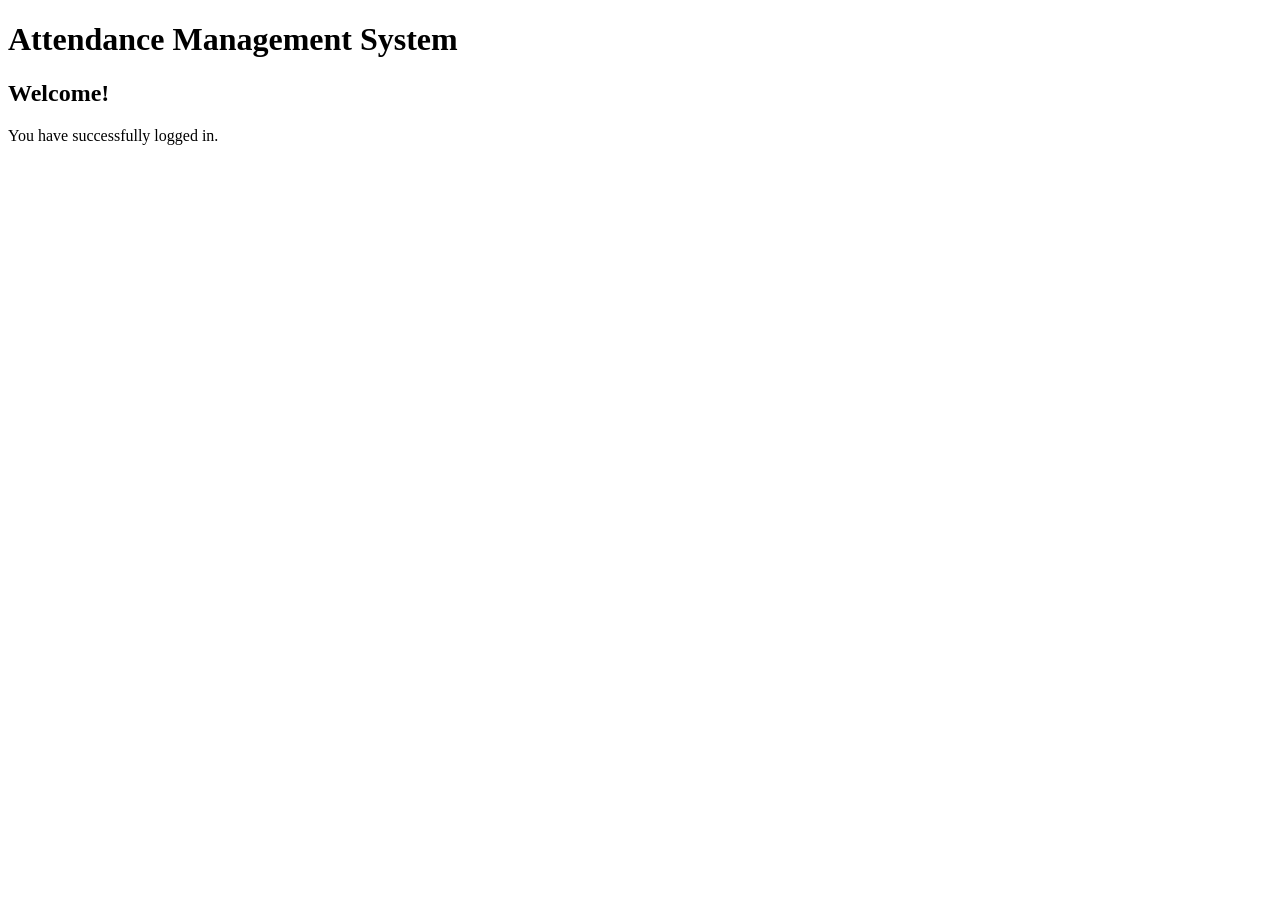
<file: frontend/index.html>
<!DOCTYPE html>
<html lang="en">
<head>
    <meta charset="UTF-8">
    <meta name="viewport" content="width=device-width, initial-scale=1.0">
    <title>Index</title>
</head>
<body>
    <div class="login-container">
        <h1>Attendance Management System</h1>
        <h2>Welcome!</h2>
        <p>You have successfully logged in.</p>
    </div>
</body>
</html>
</file>
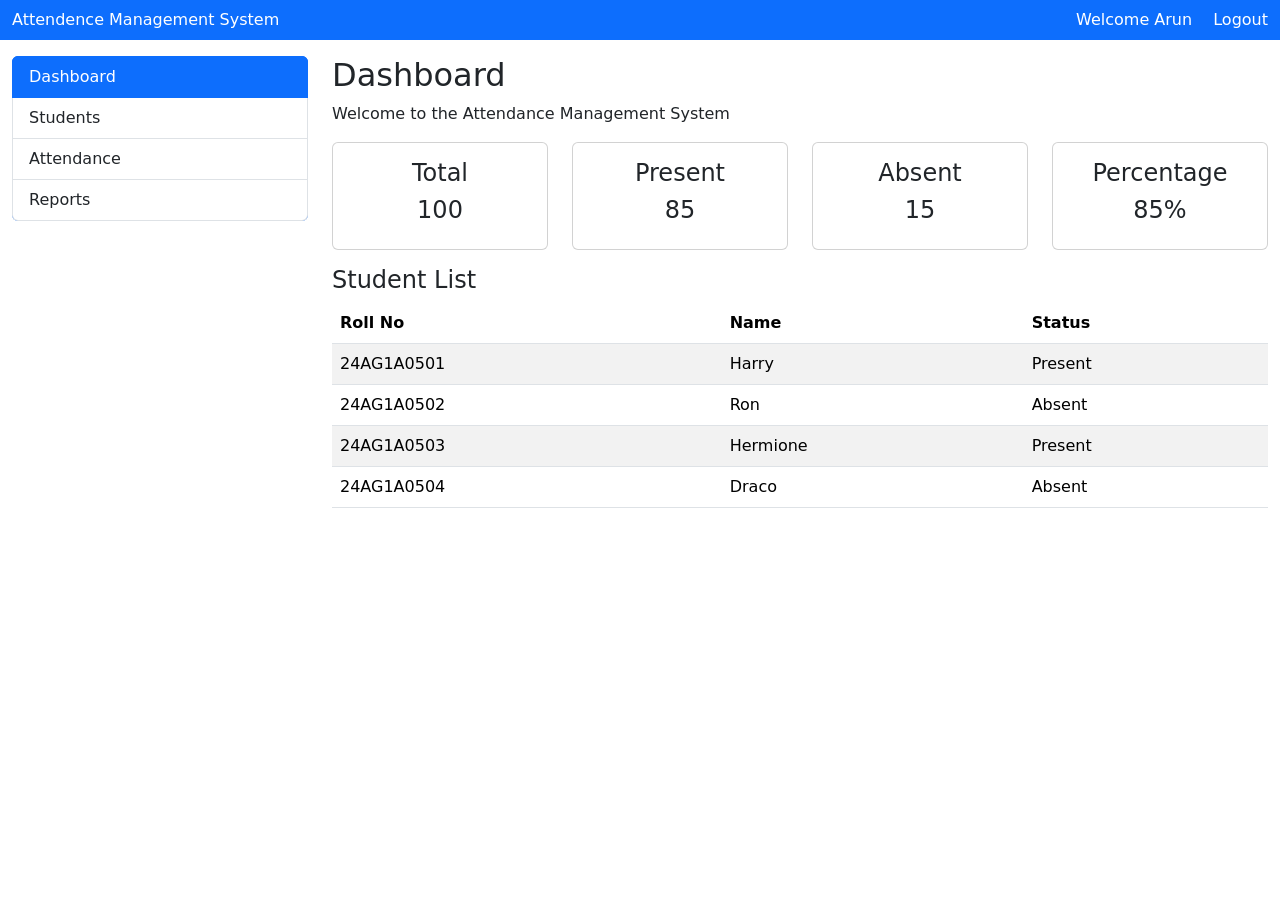
<file: frontend/dashboard.html>
<!DOCTYPE html>
<html lang="en">
<head>
  <meta charset="UTF-8">
  <meta name="viewport" content="width=device-width, initial-scale=1.0">
  <title>Document</title>
  <link href="https://cdn.jsdelivr.net/npm/bootstrap@5.3.8/dist/css/bootstrap.min.css" rel="stylesheet"
    integrity="sha384-sRIl4kxILFvY47J16cr9ZwB07vP4J8+LH7qKQnuqkuIAvNWLzeN8tE5YBujZqJLB" crossorigin="anonymous">
</head>

<body>
  <nav class="navbar bg-primary">
    <div class="container-fluid d-flex justify-content-between">
      <span class="text-white">Attendence Management System</span>
      <div>
        <span class="text-white me-3"> Welcome Arun</span>
        <a href="login.html" class="text-white text-decoration-none">Logout</a>
      </div>
    </div>
  </nav>
  <div class="container-fluid">
    <div class="row">
      <div class="col-md-3">
        <div class="list-group mt-3 bg-primary">
          <a href="" class="list-group-item list-group-item-action active">Dashboard</a>
          <a href="" class="list-group-item list-group-item-action">Students</a>
          <a href="" class="list-group-item list-group-item-action">Attendance</a>
          <a href="" class="list-group-item list-group-item-action">Reports</a>
        </div>
      </div>
      <div class="col-md-9">
        <h2 class="mt-3">
          Dashboard
        </h2>
        <p> Welcome to the Attendance Management System</p>
        <div class="row">
          <div class="col-md-3">
            <div class="card">
              <div class="card-body text-center">
                <h4> Total</h4>
                <h4>100</h4>
              </div>
            </div>
          </div>
          <div class="col-md-3">
            <div class="card">
              <div class="card-body text-center">
                <h4> Present</h4>
                <h4>85</h4>
              </div>
            </div>
          </div>
          <div class="col-md-3">
            <div class="card">
              <div class="card-body text-center">
                <h4> Absent</h4>
                <h4>15</h4>
              </div>
            </div>
          </div>
          <div class="col-md-3">
            <div class="card">
              <div class="card-body text-center">
                <h4> Percentage</h4>
                <h4>85%</h4>
              </div>
            </div>
          </div>
        </div>
        <div>
            <h4 class="mt-3">Student List</h4>
            <table class="table table-striped">
                <thead class="bg-success">
                    <tr>
                        <th>Roll No</th>
                        <th>Name</th>
                        <th>Status</th>
                    </tr>
                </thead>
                <tbody>
                    <tr>
                        <td>24AG1A0501</td>
                        <td>Harry</td>
                        <td>Present</td>
                    </tr>

                    <tr>
                        <td>24AG1A0502</td>
                        <td>Ron</td>
                        <td>Absent</td>
                    </tr>
                    <tr>
                        <td>24AG1A0503</td>
                        <td>Hermione</td>
                        <td>Present</td>
                    </tr>
                    <tr>
                        <td>24AG1A0504</td>
                        <td>Draco</td>
                        <td>Absent</td>
                    </tr>
                </tbody>
            </table>
        </div>
      </div>
    </div>
  </div>

  <script src="https://cdn.jsdelivr.net/npm/bootstrap@5.3.8/dist/js/bootstrap.bundle.min.js"
    integrity="sha384-FKyoEForCGlyvwx9Hj09JcYn3nv7wiPVlz7YYwJrWVcXK/BmnVDxM+D2scQbITxI"
    crossorigin="anonymous"></script>
</body>

</html>
</file>
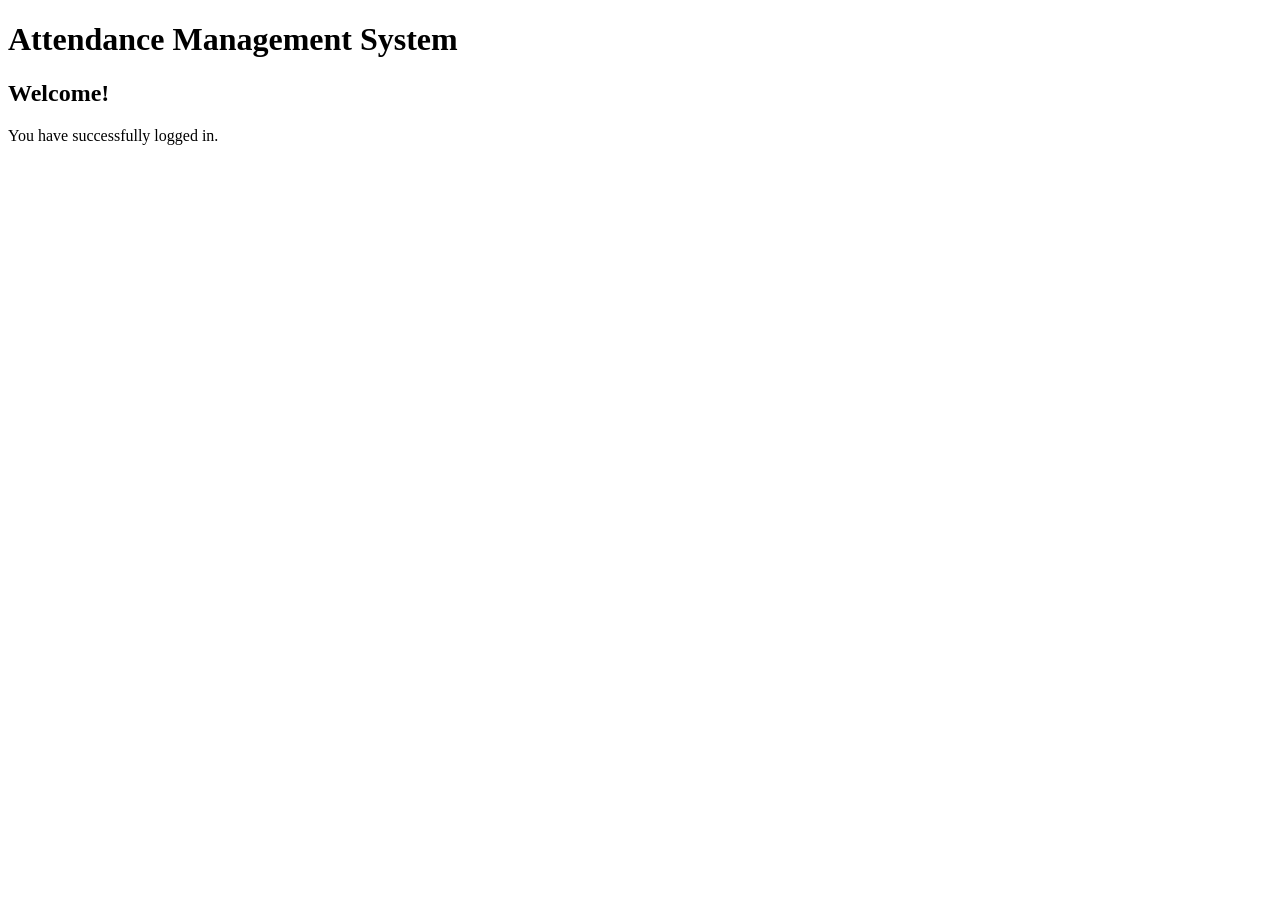
<file: frontend/java.html>
<!DOCTYPE html>
<html lang="en">
<head>
    <meta charset="UTF-8">
    <meta name="viewport" content="width=device-width, initial-scale=1.0">
    <title>Index</title>
</head>
<body>
        <h1>Attendance Management System</h1>
        <h2>Welcome!</h2>
        <p>You have successfully logged in.</p>
    </div>
    <script src="javascript.js"></script>
</body>
</html>
</file>
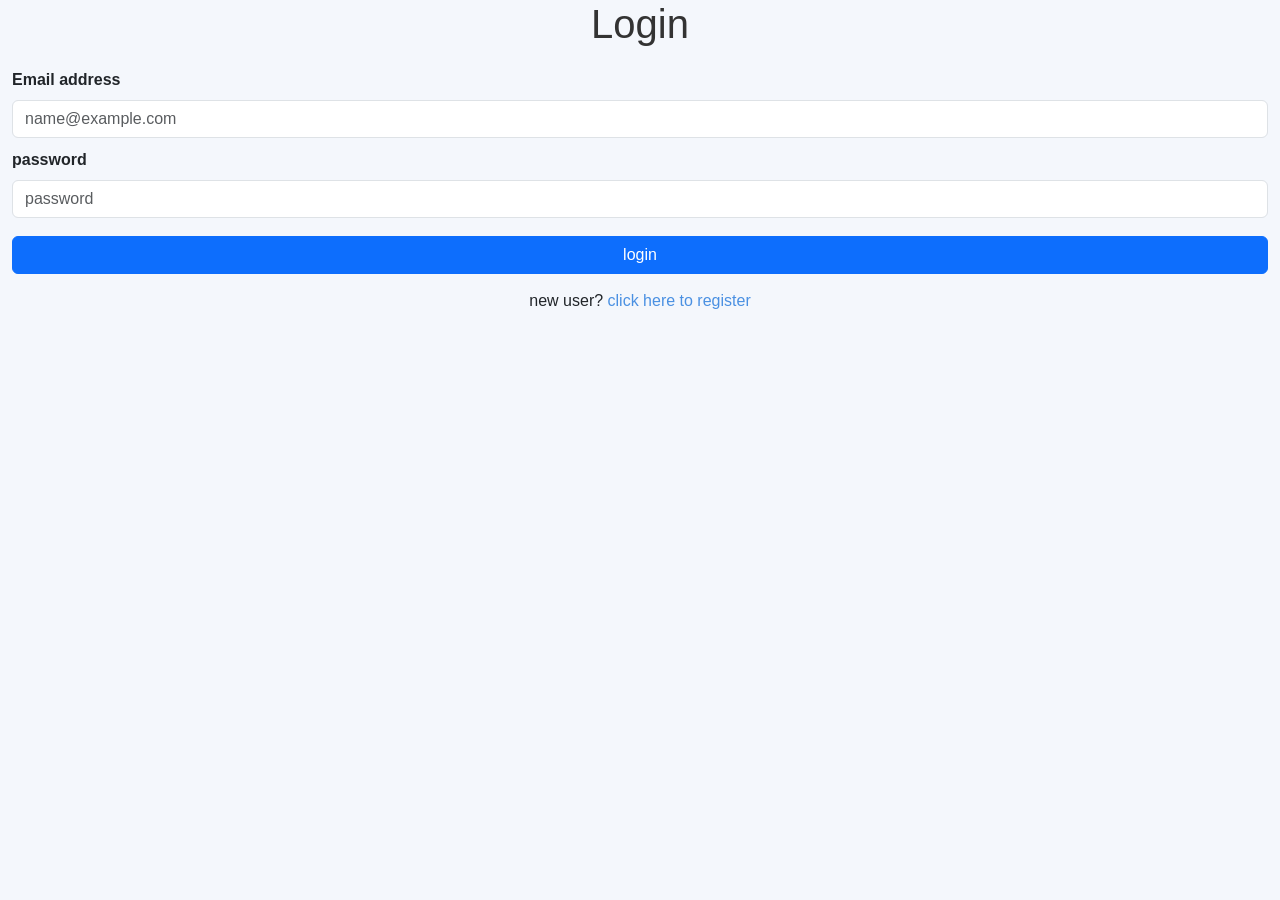
<file: frontend/login.html>
<!DOCTYPE html>
<html lang="en">
<head>
  <meta charset="UTF-8">
  <meta name="viewport" content="width=<device-width>, initial-scale=1.0">
  <title>Login</title>
  <link rel="stylesheet" href="style.css">
  <link href="https://cdn.jsdelivr.net/npm/bootstrap@5.3.8/dist/css/bootstrap.min.css" rel="stylesheet"
    integrity="sha384-sRIl4kxILFvY47J16cr9ZwB07vP4J8+LH7qKQnuqkuIAvNWLzeN8tE5YBujZqJLB" crossorigin="anonymous">
  <link rel="stylesheet" href="style.css">
</head>

<body>
  <div class="container-fluid text-center">
    <h1>Login</h1>
    <form>
      <label class="form-label">Email address</label>
      <input type="email" class="form-control" id="email" placeholder="name@example.com">
      <label class="form-label">password</label>
  <input type="password" class="form-control" id="password" placeholder="password">
      <button id ="lgn-btn" class="btn btn-primary mt-2">login</button>
      <p>new user? <a href="register.html">click here to register</a></p>
    </form>
  </div>


  <script src="https://cdn.jsdelivr.net/npm/bootstrap@5.3.8/dist/js/bootstrap.bundle.min.js"
    integrity="sha384-FKyoEForCGlyvwx9Hj09JcYn3nv7wiPVlz7YYwJrWVcXK/BmnVDxM+D2scQbITxI"
    crossorigin="anonymous"></script>
    <script src="login.js"></script>
</body>
</html>
</file>
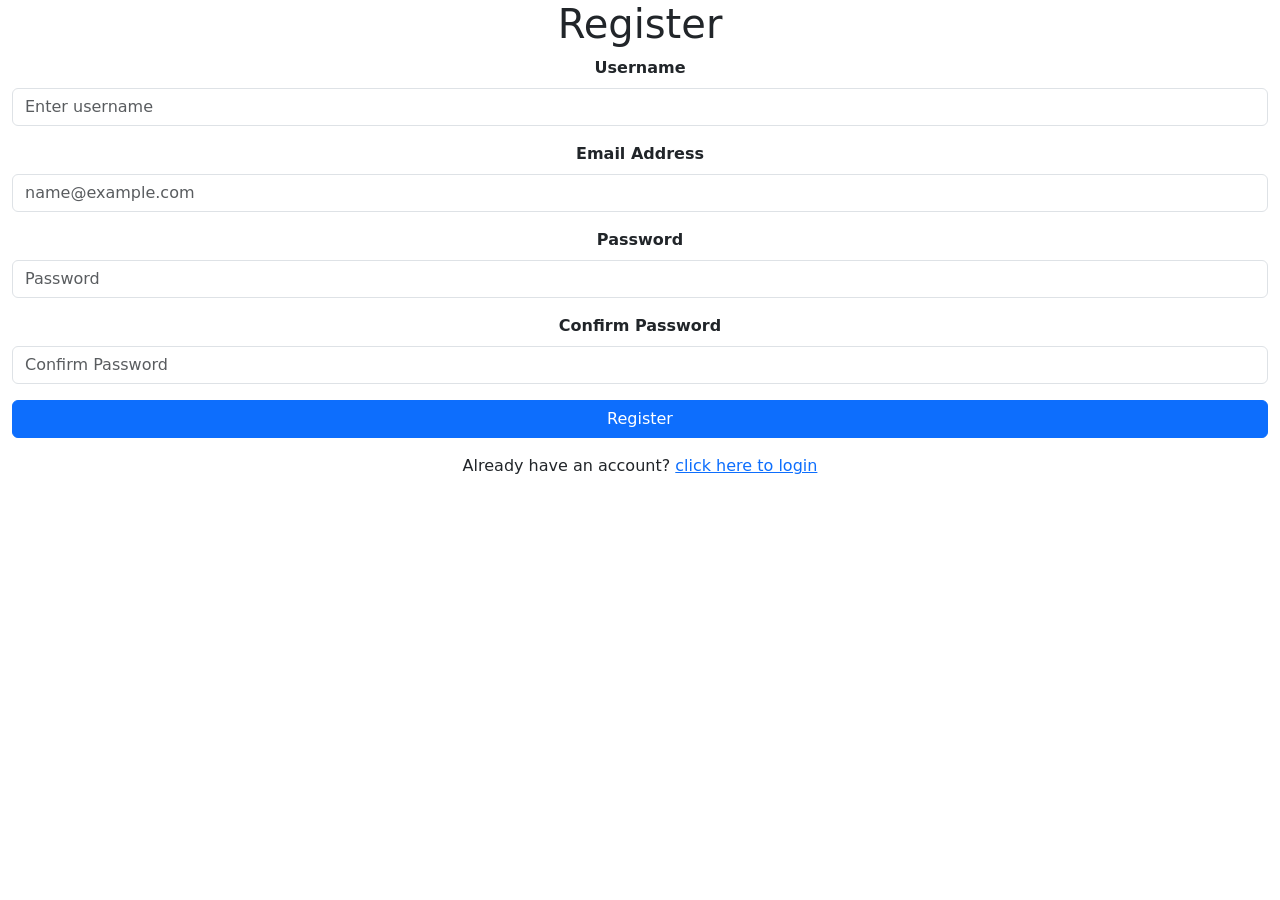
<file: frontend/register.html>
<!DOCTYPE html>
<html lang="en">
<head>
    <meta charset="UTF-8">
    <meta name="viewport" content="width=device-width, initial-scale=1.0">
    <title>Register</title>
    <link rel="stylesheet" href="style.css">
    <link href="https://cdn.jsdelivr.net/npm/bootstrap@5.3.8/dist/css/bootstrap.min.css" rel="stylesheet"
        integrity="sha384-sRIl4kxILFvY47J16cr9ZwB07vP4J8+LH7qKQnuqkuIAvNWLzeN8tE5YBujZqJLB"
        crossorigin="anonymous">
</head>
<body>
    <div class="container-fluid text-center">
        <h1>Register</h1>
        <form>
            <label class="form-label">Username</label>
            <input type="text" class="form-control" id="username" placeholder="Enter username">

            <label class="form-label mt-3">Email Address</label>
            <input type="email" class="form-control" id="email" placeholder="name@example.com">

            <label class="form-label mt-3">Password</label>
            <input type="password" class="form-control" id="password" placeholder="Password">

            <label class="form-label mt-3">Confirm Password</label>
            <input type="password" class="form-control" id="confirmPassword" placeholder="Confirm Password">

            <button id="register-button" class="btn btn-primary mt-3">
                Register
            </button>
            <p class="mt-3">
                Already have an account?
                <a href="login.html">click here to login</a>
            </p>
        </form>
    </div>
    <script src="https://cdn.jsdelivr.net/npm/bootstrap@5.3.8/dist/js/bootstrap.bundle.min.js"
        integrity="sha384-FKyoEForCGlyvwx9Hj09cYn3nv7wiPVlz7YYwJrWVcXK/BmnVDxM+D2scQbITxI"
        crossorigin="anonymous"></script>
    <script src="register.js"></script>
    <script src="login.js"></script>
</body>
</html>
</file>
<file: frontend/style.css>
/*div{
    text-align: center;
    background-color: lightblue;
}
.login-container {
    background-color:rgb(201, 201, 207);
}

/* General Page Styling */
body {
    font-family: Arial, sans-serif;
    background-color: #f4f7fc;
    margin: 0;
    padding: 0;
}

/* Login & Register Containers */
.login-container,
.register-container {
    width: 350px;
    margin: 80px auto;
    padding: 25px;
    background-color: white;
    border-radius: 10px;
    box-shadow: 0px 4px 10px rgba(0,0,0,0.2);
    text-align: center;
}

/* Heading */
h1 {
    color: #333;
    margin-bottom: 20px;
}

/* Labels */
label {
    display: block;
    text-align: left;
    margin-bottom: 5px;
    font-weight: bold;
}

/* Input Fields */
input {
    width: 95%;
    padding: 10px;
    border: 1px solid #ccc;
    border-radius: 5px;
    margin-bottom: 10px;
}

/* Button */
button {
    width: 100%;
    padding: 10px;
    background-color: #4a90e2;
    color: white;
    border: none;
    border-radius: 5px;
    cursor: pointer;
    font-size: 16px;
}

button:hover {
    background-color: #357abd;
}

/* Links */
a {
    text-decoration: none;
    color: #4a90e2;
}

a:hover {
    text-decoration: underline;
}

/* Paragraph */
p {
    margin-top: 15px;
}
</file>
